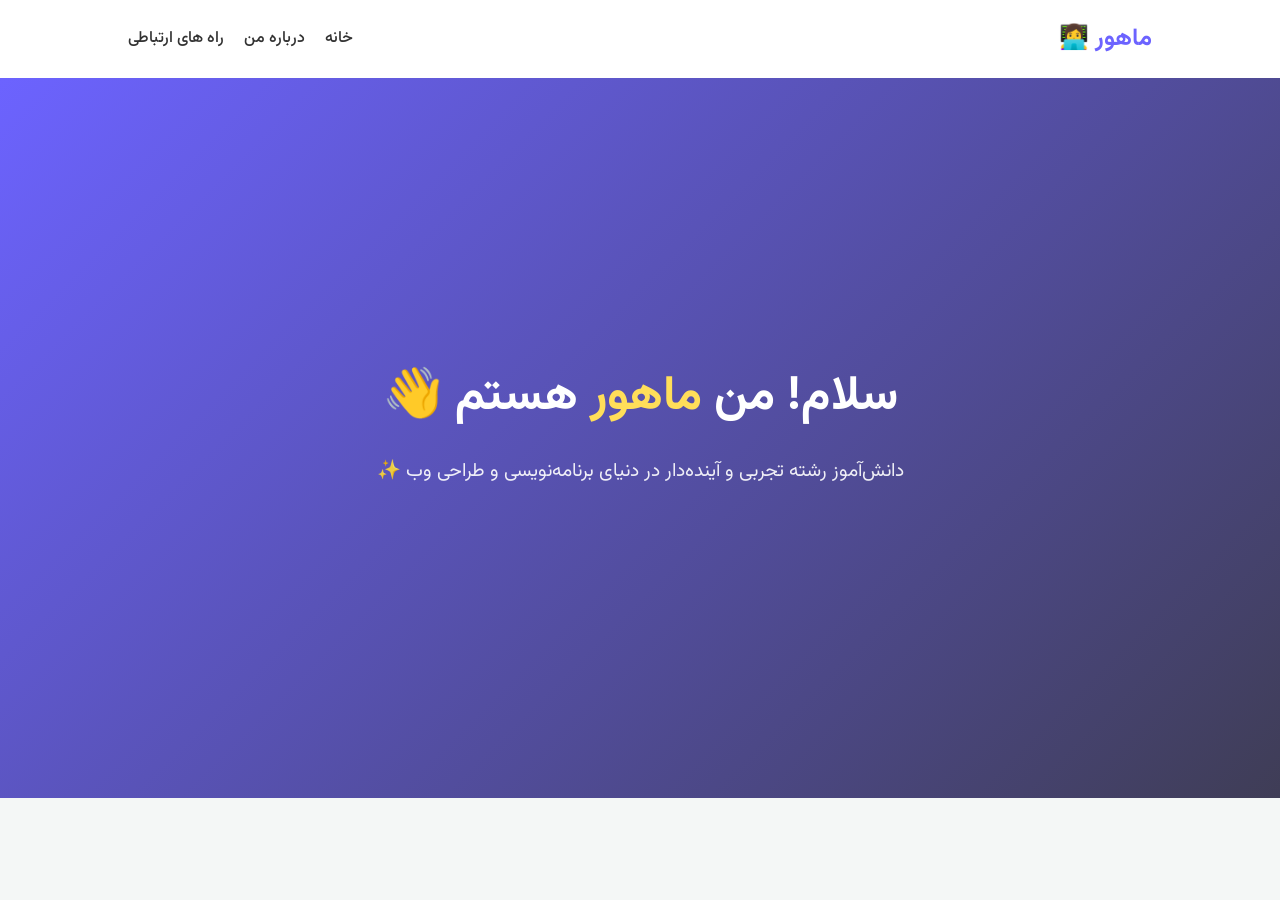
<file: index.html>
<!DOCTYPE html>
<html lang="fa" dir="rtl">
<head>
    <meta charset="UTF-8">
    <meta name="viewport" content="width=device-width, initial-scale=1.0">
    <title>سایت شخصی ماهور ✨</title>
    <link rel="stylesheet" href="style.css">
    <!-- اضافه کردن فونت از گوگل برای زیبایی بیشتر -->
    <link href="https://fonts.googleapis.com/css2?family=Vazirmatn:wght@400;700&display=swap" rel="stylesheet">
</head>
<body>
    <header>
        <nav>
            <div class="logo">ماهور 👩‍💻</div>
            <ul>
                <li><a href="index.html">خانه</a></li>
                <li><a href="about.html">درباره من</a></li>
                <li><a href="contact.html">راه های ارتباطی</a></li>
            </ul>
        </nav>
    </header>
    <section class="hero">
        <div class="hero-content">
            <h1>سلام! من <span class="highlight">ماهور</span> هستم 👋</h1>
            <p>دانش‌آموز رشته تجربی و آینده‌دار در دنیای برنامه‌نویسی و طراحی وب ✨</p>

        </div>
    </section>
</body>
</html>
</file>
<file: style.css>
/* تنظیمات کلی */
* {
    margin: 0;
    padding: 0;
    box-sizing: border-box;
}

body {
    font-family: 'Vazirmatn', sans-serif;
    line-height: 1.6;
    background-color: #f4f7f6;
    color: #333;
}

/* استایل هدر و منو */
header {
    background: #fff;
    padding: 20px 10%;
    box-shadow: 0 2px 10px rgba(0,0,0,0.1);
}

nav {
    display: flex;
    justify-content: space-between;
    align-items: center;
}

.logo {
    font-size: 24px;
    font-weight: bold;
    color: #6c63ff; /* یه رنگ بنفش شیک */
}

nav ul {
    display: flex;
    list-style: none;
}

nav ul li {
    margin-right: 20px;
}

nav ul li a {
    text-decoration: none;
    color: #333;
    font-weight: 500;
    transition: 0.3s;
}

nav ul li a:hover {
    color: #3a30fc;
}

/* استایل بخش Hero (اصلی) */
.hero {
    height: 80vh;
    display: flex;
    align-items: center;
    justify-content: center;
    text-align: center;
    background: linear-gradient(135deg, #6c63ff 0%, #3f3d56 100%); /* یه گرادینت خیلی خوشگل */
    color: white;
    padding: 0 20px;
}

.hero-content h1 {
    font-size: 3rem;
    margin-bottom: 20px;
}

.highlight {
    color: #ffde59; /* رنگ زرد برای تاکید روی اسم */
}

.hero-content p {
    font-size: 1.2rem;
    margin-bottom: 30px;
    opacity: 0.9;
}
</file>
